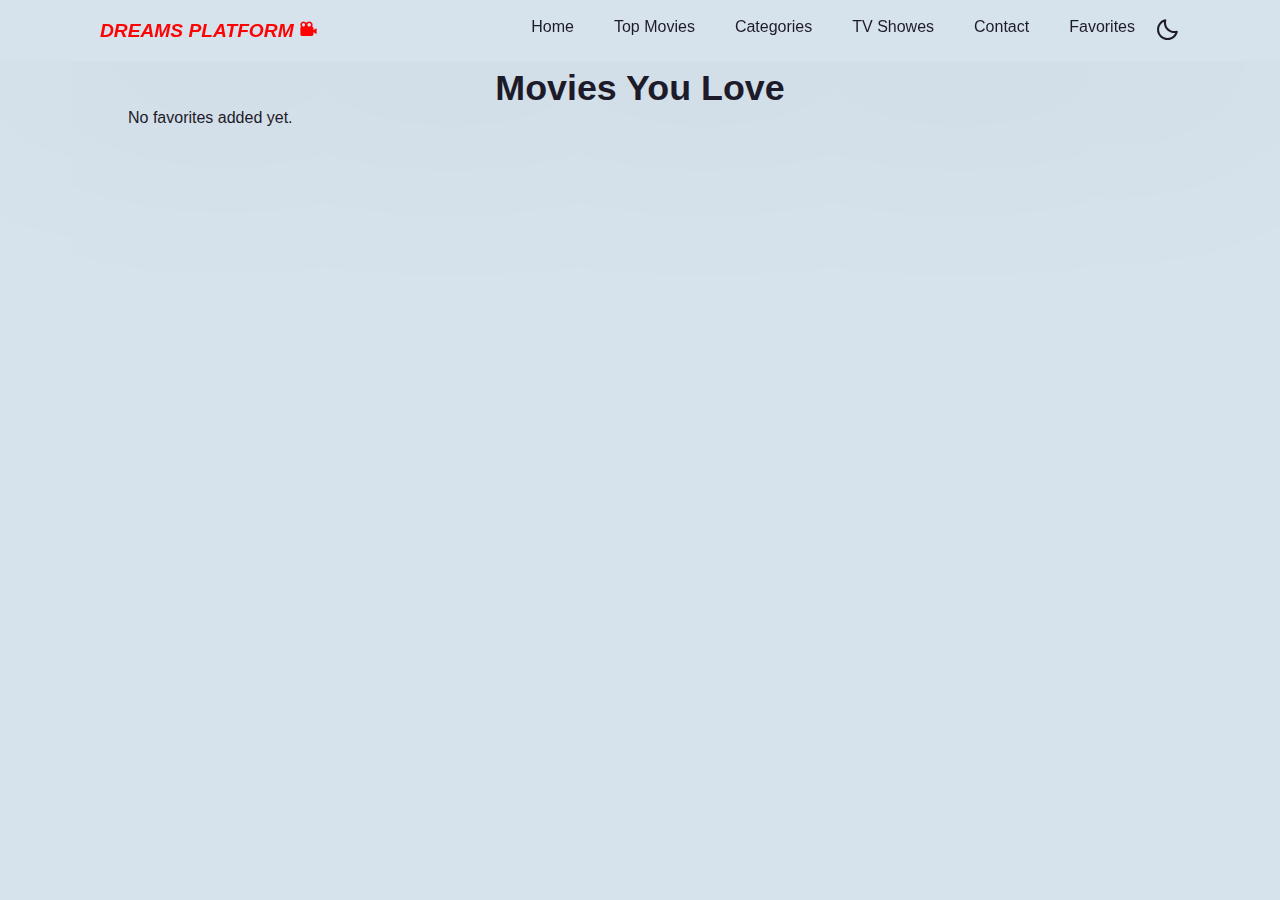
<file: favorites.html>
<!DOCTYPE html>
<html lang="en">
<head>
    <meta charset="UTF-8">
    <meta http-equiv="X-UA-Compatible" content="IE=edge">
    <meta name="viewport" content="width=device-width, initial-scale=1.0">
    <title>Favorites</title>
    <!-- Box Icons -->
    <link rel="stylesheet" href="https://unpkg.com/boxicons@latest/css/boxicons.min.css">
    <!-- Link To CSS -->
    <link rel="stylesheet" href="styles.css">
</head>
<body>
    <!-- Navbar -->
    <header>
        <a href="#" class="logo"><em>DREAMS PLATFORM <i class='bx bxs-camera-movie'></i></em></a>
        <div class="bx bx-menu" id="menu-icon"></div>
        <ul class="navbar">
            <li><a href="index.html#home">Home</a></li>
            <li><a href="index.html#about">Top Movies</a></li>
            <li><a href="index.html#menu">Categories</a></li>
            <li><a href="index.html#services">TV Showes</a></li>
            <li><a href="index.html#contact">Contact</a></li>
            <li><a href="favorites.html">Favorites</a></li>
            <!-- Dark Mode -->
            <div class="bx bx-moon" id="darkmode"></div>
        </ul>
    </header>

    <!-- Favorites Section -->
    <section class="favorites" id="favorites">
        <div class="heading">
            <br>
            <h2>Movies You Love</h2>
        </div>
        <div class="favorites-container" id="favorites-container">
            <!-- Favorites will be dynamically inserted here -->
        </div>
    </section>

    <!-- Link To JavaScript -->
    <script>
        // document.addEventListener('DOMContentLoaded', function() {
        //     const favoritesContainer = document.getElementById('favorites-container');
        //     const favorites = JSON.parse(localStorage.getItem('favorites')) || [];

        //     if (favorites.length === 0) {
        //         favoritesContainer.innerHTML = '<p>No favorites added yet.</p>';
        //     } else {
        //         favorites.forEach(movie => {
        //             const favoriteItem = `
        //                 <div class="box">
        //                     <div class="box-img">
        //                         <img src="${movie.image}" alt="${movie.title}">
        //                     </div>
        //                     <h2>${movie.title}</h2>
        //                     <h3>${movie.quality}</h3>
        //                     <span>Watch Now</span>
        //                     <i class='bx bx-play-circle'></i>
        //                 </div>
        //             `;
        //             favoritesContainer.innerHTML += favoriteItem;
        //         });
        //     }
        // });

        document.addEventListener('DOMContentLoaded', function() {
    const favoritesContainer = document.getElementById('favorites-container');
    let favorites = JSON.parse(localStorage.getItem('favorites')) || [];

    function renderFavorites() {
        favoritesContainer.innerHTML = '';

        if (favorites.length === 0) {
            favoritesContainer.innerHTML = '<p>No favorites added yet.</p>';
        } else {
            favorites.forEach((movie, index) => {
                const favoriteItem = document.createElement('div');
                favoriteItem.classList.add('box');
                favoriteItem.innerHTML = `
                    <div class="box-img">
                        <img src="${movie.image}" alt="${movie.title}">
                    </div>
                    <h2>${movie.title}</h2>
                    <h3>${movie.quality}</h3>
                    <i class='bx bx-play-circle'></i>
<button class="delete-btn" data-index="${index}" style="background: #fe0303; color: white; border: none; padding: 10px ; border-radius:10px; cursor: pointer; transition: 0.3s ease; font-weight: bold; display: flex; align-items: center; justify-content: center; text-align: center; width: 100px;">Delete</button>
                `;
                favoritesContainer.appendChild(favoriteItem);
            });

            document.querySelectorAll('.delete-btn').forEach(button => {
                button.addEventListener('click', function() {
                    const index = this.getAttribute('data-index');
                    removeFavorite(index);
                });
            });
        }
    }

    function removeFavorite(index) {
        favorites.splice(index, 1); // Remove from array
        localStorage.setItem('favorites', JSON.stringify(favorites)); // Update localStorage
        renderFavorites(); // Re-render the list
    }

    renderFavorites();
});

















    </script>
</body>
</html>
</file>
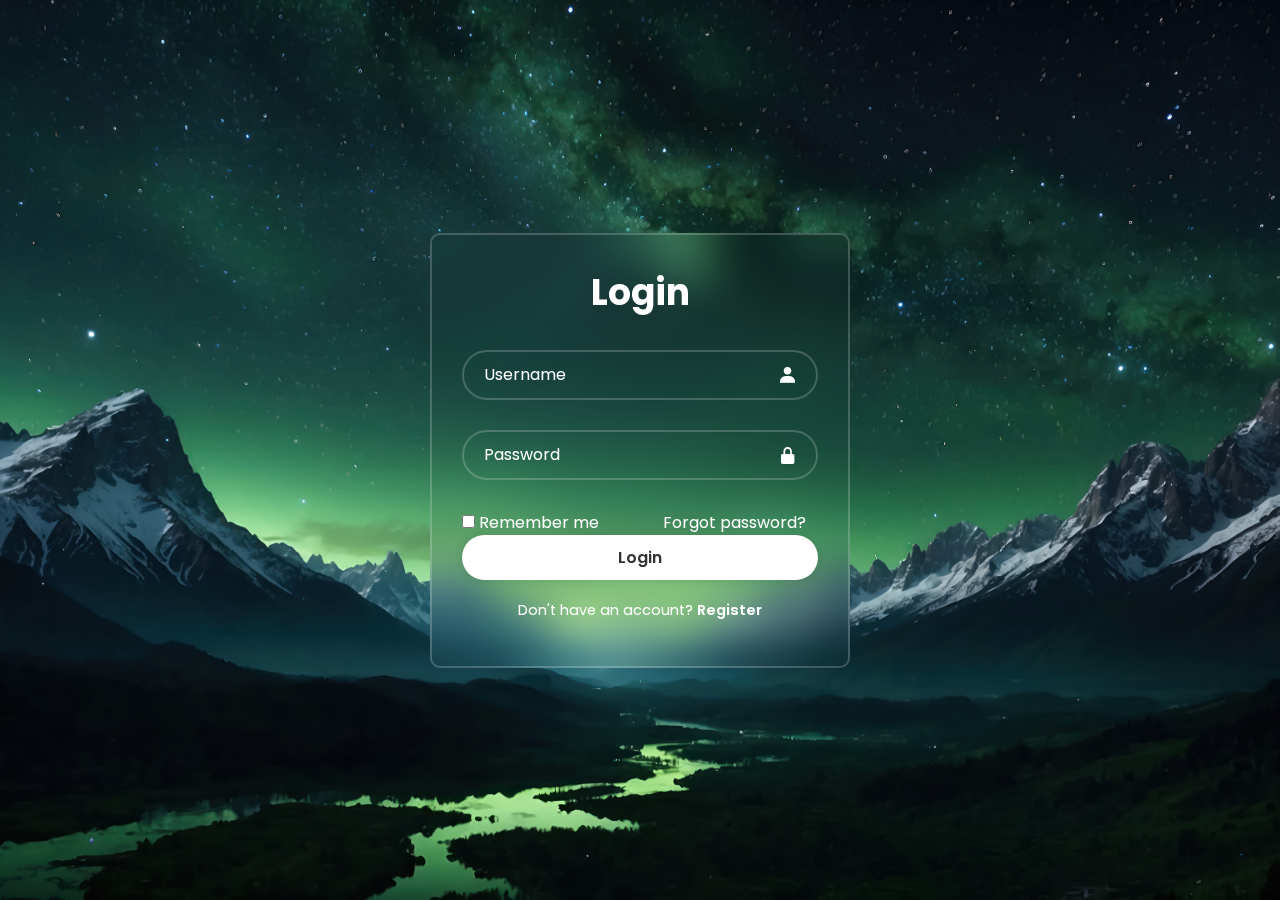
<file: login.html>
<!-- <!DOCTYPE html>
<html lang="en">
<head>
    <meta charset="UTF-8">
    <meta name="viewport" content="width=device-width, initial-scale=1.0">
    <title>login</title>

    <link rel="stylesheet" href="login.css">  
    <link href='https://unpkg.com/boxicons@2.1.4/css/boxicons.min.css' rel='stylesheet'>


</head>
<body>
    <div class="warapper">
<form action="">
<h1>login</h1>

<div class="inputbox">
<input type="text" placeholder="username" required>
<i class='bx bxs-user'></i>
</div>

<div class="inputbox">
    <input type="password" placeholder="password" required>
    <i class='bx bxs-lock-alt'></i>
    </div>

    <div class="remember-forgot">
    <label><input type="checkbox">remember me</label>
    <a href="#">forgot password?</a>
</div>

<button type="submit" class="btn">login</button>
<div class="register">
    <p>dont have an account? <a href="#">register</a></p>
</div>
</form>


    </div> -->
    <!DOCTYPE html>
    <html lang="en">
    <head>
        <meta charset="UTF-8">
        <meta name="viewport" content="width=device-width, initial-scale=1.0">
        <title>Login</title>
        <link rel="stylesheet" href="login.css">  
        <link href='https://unpkg.com/boxicons@2.1.4/css/boxicons.min.css' rel='stylesheet'>
    </head>
    <body>
        <div class="warapper">
            <form action="" id="loginForm">
                <h1>Login</h1>
                <div class="inputbox">
                    <input type="text" placeholder="Username" required id="username">
                    <i class='bx bxs-user'></i>
                </div>
                <div class="inputbox">
                    <input type="password" placeholder="Password" required id="password">
                    <i class='bx bxs-lock-alt'></i>
                </div>
                <div class="remember-forgot">
                    <label><input type="checkbox">Remember me</label>
                    <a href="#">Forgot password?</a>
                </div>
                <button type="submit" class="btn">Login</button>
                <div class="register">
                    <p>Don't have an account? <a href="#">Register</a></p>
                </div>
            </form>
        </div>
    




        <script>
   
   
        document.getElementById('loginForm').addEventListener('submit', function(e) {
            e.preventDefault();
            
            const username = document.getElementById('username').value;
            const password = document.getElementById('password').value;
            
            // Get existing users from localStorage or create empty object
            const users = JSON.parse(localStorage.getItem('users')) || {};
            
            if (users[username]) {
                // User exists, check password
                if (users[username] === password) {
                    alert('Login successful!');
                    window.location.href = 'index.html';

                    // Redirect to another page or perform other actions
                } else {
                    alert('Wrong password! Please try again.');
                }
            } else {
                // New user, save to localStorage
                users[username] = password;
                localStorage.setItem('users', JSON.stringify(users));
                alert(' successful! ');
                window.location.href = 'index.html';

            }
        });
    </script>
</body>
</html>
</file>
<file: styles.css>
/* Google Fonts */
@import url('https://fonts.googleapis.com/css2?family=Nothing+You+Could+Do&family=Outfit:wght@100..900&display=swap');

* {
  margin: 0;
  padding: 0;
  font-family: "Poppins", sans-serif;
  box-sizing: border-box;
  scroll-behavior: smooth;
  scroll-padding-top: 2rem;
  list-style: none;
  text-decoration: none;
}
*::selection {
  background: var(--main-color);
  color: #fff;
}
:root {
  --main-color: #fe0303;
  --text-color: #1e1c2a;
  --bg-color: #d6e2ec;

  --big-font: 4rem;
  --h2-font: 2.24rem;
  --p-font: 0.9rem;
}
section {
  padding: 50px 10%;
}
body.active {
  --bg-color: #1e1c2a;
  --text-color: #fff;
}
body {
  color: var(--text-color);
  background: var(--bg-color);
  align-items: center;
  justify-content: center;
  min-height: 100vh;




  
}
#darkmode {
  font-size: 25px;
  cursor: pointer;
}

#Favorite {
  font-size: 25px;
  cursor: pointer;
  
}


header {
  position: fixed;
  width: 100%;
  top: 0;
  right: 0;
  z-index: 1000;
  display: flex;
  align-items: center;
  justify-content: space-between;
  background: var(--bg-color);
  padding: 18px 100px;
  box-shadow: 0 0.5rem 50rem rgba(0, 0, 0, 0.1);
}
.logo {
  font-size: 1.2rem;
  font-weight: 600;
  color: var(--main-color);
}
.navbar {
  display: flex;
}
.navbar a {
  font-size: 1rem;
  padding: 10px 20px;
  color: var(--text-color);
  font-weight: 500;
}
.navbar a:hover {
  color: var(--main-color);
}
#menu-icon {
  font-size: 2rem;
  cursor: pointer;
  display: none;
}
.home {
  width: 100%;
  min-height: 100vh;
  display: grid;
  grid-template-columns: repeat(2, 1fr);
  align-items: center;
  gap: 1.5rem;
}
.home-img img {
  width: 100%;
  border-radius: 20px;
}
.home-text h1 {
  font-size: var(--big-font);
  color: var(--main-color);
}
.home-text h2 {
  font-size: var(--h2-font);
  margin: 1rem 0 1rem;
}
.btn {
  display: inline-block;
  background: var(--main-color);
  padding: 10px 20px;
  border-radius: 0.5rem;
  color: #fff;
}
.btn:hover {
  background: #000000;
}

/* Base Styles for the Slider Container */
.wrapper {
  position: relative;
  margin: 0 auto;           /* Center horizontally */
  width: 100%;
  max-width: 700px;         /* Limits width on larger screens */
  height: 400px;            /* Default height for larger screens */
  overflow: hidden;
}

/* Positioning for Each Slide */
.wrapper .img {
  position: absolute;
  top: 0;
  left: 0;
  height: 100%;
  width: 100%;
}

/* Image Styles with Animation */
.wrapper .img img {
  height: 100%;
  width: 100%;
  border-radius: 20px;
  object-fit: cover;
  clip-path: circle(0% at 0% 100%);
  transition: all 0.7s ease;
}

/* When a specific radio input is checked, reveal the corresponding slide */
#one:checked ~ .img-1 img,
#two:checked ~ .img-2 img,
#three:checked ~ .img-3 img,
#four:checked ~ .img-4 img,
#five:checked ~ .img-5 img,
#six:checked ~ .img-6 img {
  clip-path: circle(150% at 0% 100%);
}

/* Slider Navigation Dots */
.wrapper .sliders {
  position: absolute;
  bottom: 20px;
  left: 50%;
  transform: translateX(-50%);
  z-index: 999;
  display: flex;
}

.wrapper .sliders label {
  height: 13px;
  width: 13px;
  border: 2px solid rgb(184, 205, 227);
  margin: 0 3px;
  cursor: pointer;
  border-radius: 50%;
  transition: all 0.3s ease;
}

.wrapper .sliders label:hover {
  background: rgb(184, 205, 227);
}

/* Hide the radio buttons */
.wrapper input[type="radio"] {
  display: none;
}

/* Media Queries for Responsiveness */
@media screen and (max-width: 768px) {
  .wrapper {
    height: 300px;
  }
}

@media screen and (max-width: 480px) {
  .wrapper {
    height: 200px;
     /* Adds a little horizontal padding */
  }
}




.about {
  display: grid;
  grid-template-columns: repeat(2, 1fr);
  gap: 1.5rem;
  align-items: center;
}
.about-img img {
  max-width: 80%;
  border-radius: 20px;

}
.about-text span {
  color: var(--main-color);
  font-weight: 500;
}
.about-text h2 {
  font-size: var(--h2-font);
}
.about-text p {
  margin: 0.8rem 0 1.8rem;
}
.heading {
  text-align: center;
}
.heading span {
  color: var(--main-color);
  font-weight: 500;
}
.heading h2 {
  font-size: var(--h2-font);
}





.video-popup {
  display: none;
  position: fixed;
  top: 0;
  left: 0;
  width: 100%;
  height: 100%;
  background: rgba(0, 0, 0, 0.8);
  justify-content: center;
  align-items: center;
  z-index: 1000;
}

.video-popup-content {
  position: relative;
  background: #fff;
  padding: 20px;
  border-radius: 10px;
  max-width: 800px;
  width: 90%;
  text-align: center;
}

.video-popup-content video {
  width: 100%;
  border-radius: 10px;
}

.close-btn {
  position: absolute;
  top: 10px;
  right: 5px;
  font-size: 30px;
  cursor: pointer;
  color: #000;
}

.close-btn:hover {
  color: #ff0000;
}







.menu-container {
  display: grid;
  grid-template-columns: repeat(auto-fit, minmax(220px, auto));
  gap: 1.5rem;
  align-items: center;
}
.box {
  position: relative;
  margin-top: 2rem;
  height: auto;
  display: flex;
  flex-direction: column;
  justify-content: center;
  align-items: center;
  border-radius: 20px;
  box-shadow: 0 2px 4px rgb(4 64 54 / 10%);
  padding: 10px;
}
.box :hover{
  cursor: pointer;
}


.box-img {
  width: 200px;
  border-radius: 20px;
  height: 200px;
}
.box-img img {
  width: 100%;
  height: 100%;
  border-radius: 20px;

  object-fit: contain;
  object-position: center;
}
.box h2 {
  font-size: 1.2rem;
}
.box h3 {
  font-size: 1rem;
  font-weight: 400;
  margin: 4px 0 10px;
}
.box span {
  font-size: var(--p-font);
  font-weight: 500;
}
.box .bx {
  position: absolute;
  right: 0;
  top: 0;
  font-size: 20px;
  background: var(--main-color);
  border-radius: 0 0.5rem 0 0.5rem;
  padding: 5px 8px;
}
.box .bx:hover {
  background: #000000;
}
.servives-container {
  display: grid;
  grid-template-columns: repeat(auto-fit, minmax(240px, auto));
  gap: 1.5rem;
  margin-top: 2rem;
}













.s-box {
  text-align: center;
}
.s-box img {
  width: 60px;
}
.s-box h3 {
  margin: 4px 0 10px;
}
.connect {
  display: flex;
  align-items: center;
  justify-content: space-around;
}
.connect-text span {
  color: var(--main-color);
  font-weight: 500;
}
.connect-text h2 {
  font-size: var(--h2-font);
}
.contact {
  display: grid;
  grid-template-columns: repeat(auto-fit, minmax(200px, auto));
  gap: 1.5rem;
}
.contact-box h3 {
  margin-bottom: 1rem;
}
.social {
  display: flex;
  margin-top: 1.5rem;
}
.social i {
  font-size: 20px;
  margin-right: 1rem;
  color: var(--text-color);
}
.social i:hover {
  color: var(--main-color);
}
.contact-box li a {
  color: var(--text-color);
}
.contact-box li a:hover {
  color: var(--main-color);
}


.address {
  display: flex;
  flex-direction: column;
}
.address i {
  margin-bottom: 0.5rem;
  font-size: 1rem;
}
.address span {
  margin-left: 1rem;
}
.copyright {
  padding: 20px;
  text-align: center;
}
@media (max-width: 921px) {
  header {
    padding: 14px 41px;
  }
  :root {
    --big-font: 3rem;
    --h2-font: 1.7rem;
  }
}
@media (max-width: 768px) {
  section {
    padding: 50px 8%;
  }
  #menu-icon {
    display: initial;
    color: var(--text-color);
  }
  header .navbar {
    position: absolute;
    top: -400px;
    left: 0;
    right: 0;
    display: flex;
    flex-direction: column;
    text-align: center;
    background: var(--bg-color);
    box-shadow: 0 4px 4px rgb(0 0 0 / 10%);
    transition: 0.2s ease;
  }
  .navbar.active {
    top: 100%;
  }
  .navbar a {
    padding: 1.5rem;
    display: block;
    background: var(--bg-color);
  }
  #darkmode {
    position: absolute;
    top: 1.4rem;
    right: 2rem;
  }
}
@media (max-width: 715px) {
  header {
    padding: 10px 16px;
  }
  .home {
    grid-template-columns: 1fr;
  }
  .about {
    grid-template-columns: 1fr;
    text-align: center;
  }
  .about-img {
    order: 2;
  }
}
@media (max-width: 515px) {
  .connect {
    flex-direction: column;
  }
  .connect .btn {
    margin-top: 1rem;
  }
}
@media (max-width: 450px) {
  :root {
    --big-font: 2rem;
    --h2-font: 1.4rem;
  }
  .home-text {
    padding-top: 4rem;
  }
}









/* carousel responsiv */

.container {
  display: flex;
  justify-content: center;
  align-items: center;
  min-height: 100vh;
  padding: 20px;
}

.carousel {
  position: relative;
  width: 90%;
  max-width: 800px;
  overflow: hidden;
  border-radius: 10px;
  box-shadow: 0 4px 8px rgba(0, 0, 0, 0.2);
  aspect-ratio: 16/9; /* Maintain 16:9 aspect ratio */
}

.carousel-inner {
  display: flex;
  height: 100%;
  transition: transform 0.5s ease-in-out;
}

.carousel-item {
  min-width: 100%;
  box-sizing: border-box;
}

.carousel-item img {
  width: 100%;
  height: 100%;
  object-fit: cover;
  display: block;
}

.carousel-control-prev,
.carousel-control-next {
  position: absolute;
  top: 50%;
  transform: translateY(-50%);
  background-color: rgba(0, 0, 0, 0.5);
  color: white;
  border: none;
  padding: 12px;
  cursor: pointer;
  font-size: 24px;
  border-radius: 50%;
  width: 40px;
  height: 40px;
  display: flex;
  align-items: center;
  justify-content: center;
}

.carousel-control-prev {
  left: 15px;
}

.carousel-control-next {
  right: 15px;
}

.carousel-control-prev:hover,
.carousel-control-next:hover {
  background-color: rgba(0, 0, 0, 0.8);
}

/* Responsive adjustments */
@media (max-width: 768px) {
  .container {
    display: flex;
    justify-content: center;
    align-items: center;
    min-height: 100vh;
    padding: 20px;
  }
  
  .carousel {
    position: relative;
    width: 90%;
    max-width: 800px;
    overflow: hidden;
    border-radius: 10px;
    box-shadow: 0 4px 8px rgba(0, 0, 0, 0.2);
    aspect-ratio: 16/9; /* Maintain 16:9 aspect ratio */
  }
  
  .carousel-inner {
    display: flex;
    height: 100%;
    transition: transform 0.5s ease-in-out;
  }
  
  .carousel-item {
    min-width: 100%;
    box-sizing: border-box;
  }
  
  .carousel-item img {
    width: 100%;
    height: 100%;
    object-fit: cover;
    display: block;
  }
  
  .carousel-control-prev,
  .carousel-control-next {
    position: absolute;
    top: 50%;
    transform: translateY(-50%);
    background-color: rgba(0, 0, 0, 0.5);
    color: white;
    border: none;
    padding: 12px;
    cursor: pointer;
    font-size: 24px;
    border-radius: 50%;
    width: 40px;
    height: 40px;
    display: flex;
    align-items: center;
    justify-content: center;
  }
  
  .carousel-control-prev {
    left: 15px;
  }
  
  .carousel-control-next {
    right: 15px;
  }
  
  .carousel-control-prev:hover,
  .carousel-control-next:hover {
    background-color: rgba(0, 0, 0, 0.8);
  }
  
  /* Responsive adjustments */
  @media (max-width: 768px) {
    .carousel {
      width: 95%;
      aspect-ratio: 4/3; /* Adjust aspect ratio for mobile */
    }
  
    .carousel-control-prev,
    .carousel-control-next {
      padding: 8px;
      font-size: 18px;
      width: 30px;
      height: 30px;
    }
  }
  
  @media (max-width: 480px) {
    .carousel {
      aspect-ratio: 1; /* Square format for very small screens */
    }
  } .carousel {
    width: 95%;
    aspect-ratio: 4/3; /* Adjust aspect ratio for mobile */
  }

  .carousel-control-prev,
  .carousel-control-next {
    padding: 8px;
    font-size: 18px;
    width: 30px;
    height: 30px;
  }
}

@media (max-width: 480px) {
  .carousel {
    aspect-ratio: 1; /* Square format for very small screens */
  }
}
</file>
<file: login.css>
@import url('https://fonts.googleapis.com/css2?family=Poppins:ital,wght@0,100;0,200;0,300;0,400;0,500;0,600;0,700;0,800;0,900;1,100;1,200;1,300;1,400;1,500;1,600;1,700;1,800;1,900&family=Questrial&family=Quicksand:wght@300..700&family=Red+Hat+Display:ital,wght@0,300..900;1,300..900&display=swap');

* {
    margin: 0;
    padding: 0;
    box-sizing: border-box;
    font-family: "Poppins", system-ui;
}

body {
    display: flex;
    justify-content: center;
    align-items: center;
    min-height: 100vh; 
    background-image: url(night.jpg);
    background-size: cover;
    background-position: center;
}

.warapper {
    width: 420px;
    background: transparent;
    border: 2px solid rgba(255, 255, 255, 0.2);
    backdrop-filter: blur(20px);
    color: #fff;
    border-radius: 10px; 
    padding: 30px;
}

.warapper h1 {
    font-size: 36px;
    text-align: center;
}

.warapper .inputbox {
    position: relative;
    width: 100%;
    /* Instead of using a percentage height, setting a fixed height can ensure consistency */
    height: 50px;
    margin: 30px 0;
}

.inputbox input {
    width: 100%;
    height: 100%;
    background: transparent;
    border: none;
    outline: none;
    border: 2px solid rgba(255, 255, 255, 0.2);  
    border-radius: 40px;
    font-size: 16px;
    color: #fff;
    padding: 20px 45px 20px 20px;
} 

.inputbox input::placeholder {
    color: #fff;
}

.inputbox i {
    position: absolute;
    right: 20px;
    top: 50%;
    transform: translateY(-50%);
    font-size: 20px;
}

.warapper.remember-forgot {
    display: flex;
    justify-content: space-between;
    font-size: 14.5px;
    margin: -15px 0 15px;
}

.remember-forgot label input {
    accent-color: #fff;
    margin-right: 4px;
}

.remember-forgot a {
    color: #fff;
    margin-left: 60px;
    text-decoration: none;
}

.remember-forgot a:hover {
    text-decoration: underline;
}

.warapper .btn {
    width: 100%;
    height: 45px;
    background: #fff;
    border: none;
    outline: none;
    border-radius: 40px;
    box-shadow: 0 0 10px rgba(0, 0, 0, 0.1);
    cursor: pointer;
    font-size: 16px;
    color: #333;
    font-weight: 600;
}

.warapper .register {
    font-size: 14.5px; 
    text-align: center;
    margin: 20px 0 15px;
}

.register p a {
    text-decoration: none;
    color: #fff;
    font-weight: 600;
}

.register p a:hover {
    text-decoration: underline;
}

/* --- Responsive Media Queries --- */

/* For tablets and small desktops */
@media (max-width: 768px) {
    .warapper {
        width: 90%;
        padding: 20px;
    }
    .warapper h1 {
        font-size: 28px;
    }
    .inputbox input {
        font-size: 14px;
        padding: 15px 40px 15px 15px;
    }
    .warapper .btn {
        height: 40px;
        font-size: 14px;
    }
    .remember-forgot {
        font-size: 13px;
    }
}

/* For mobile devices */
@media (max-width: 480px) {
    .warapper {
        width: 95%;
        padding: 15px;
    }
    .warapper h1 {
        font-size: 24px;
    }
    .inputbox input {
        font-size: 13px;
        padding: 12px 35px 12px 12px;
    }
    .warapper .btn {
        height: 38px;
        font-size: 13px;
    }
    /* Stack the remember-forgot elements vertically on smaller screens */
    .remember-forgot {
        flex-direction: column;
        align-items: flex-start;
    }
    .remember-forgot a {
        margin-left: 0;
        margin-top: 8px;
    }
}
</file>
